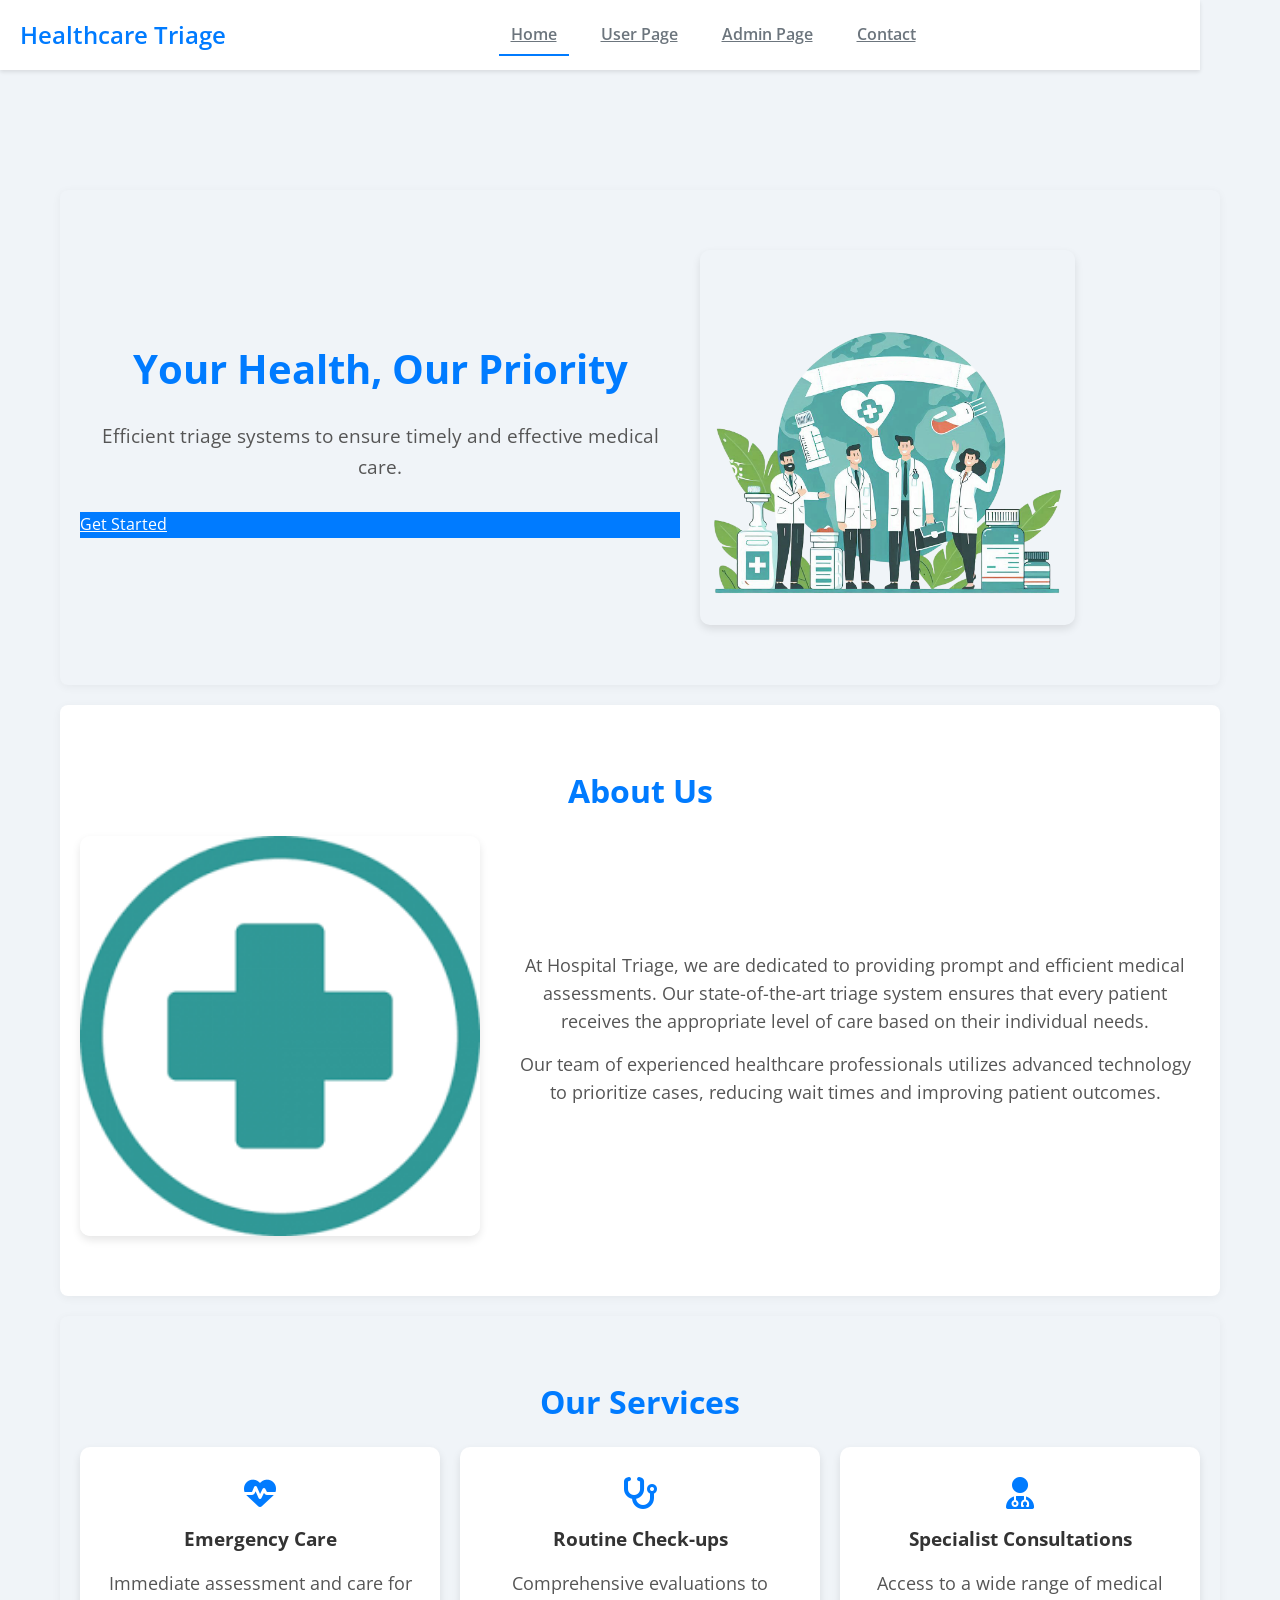
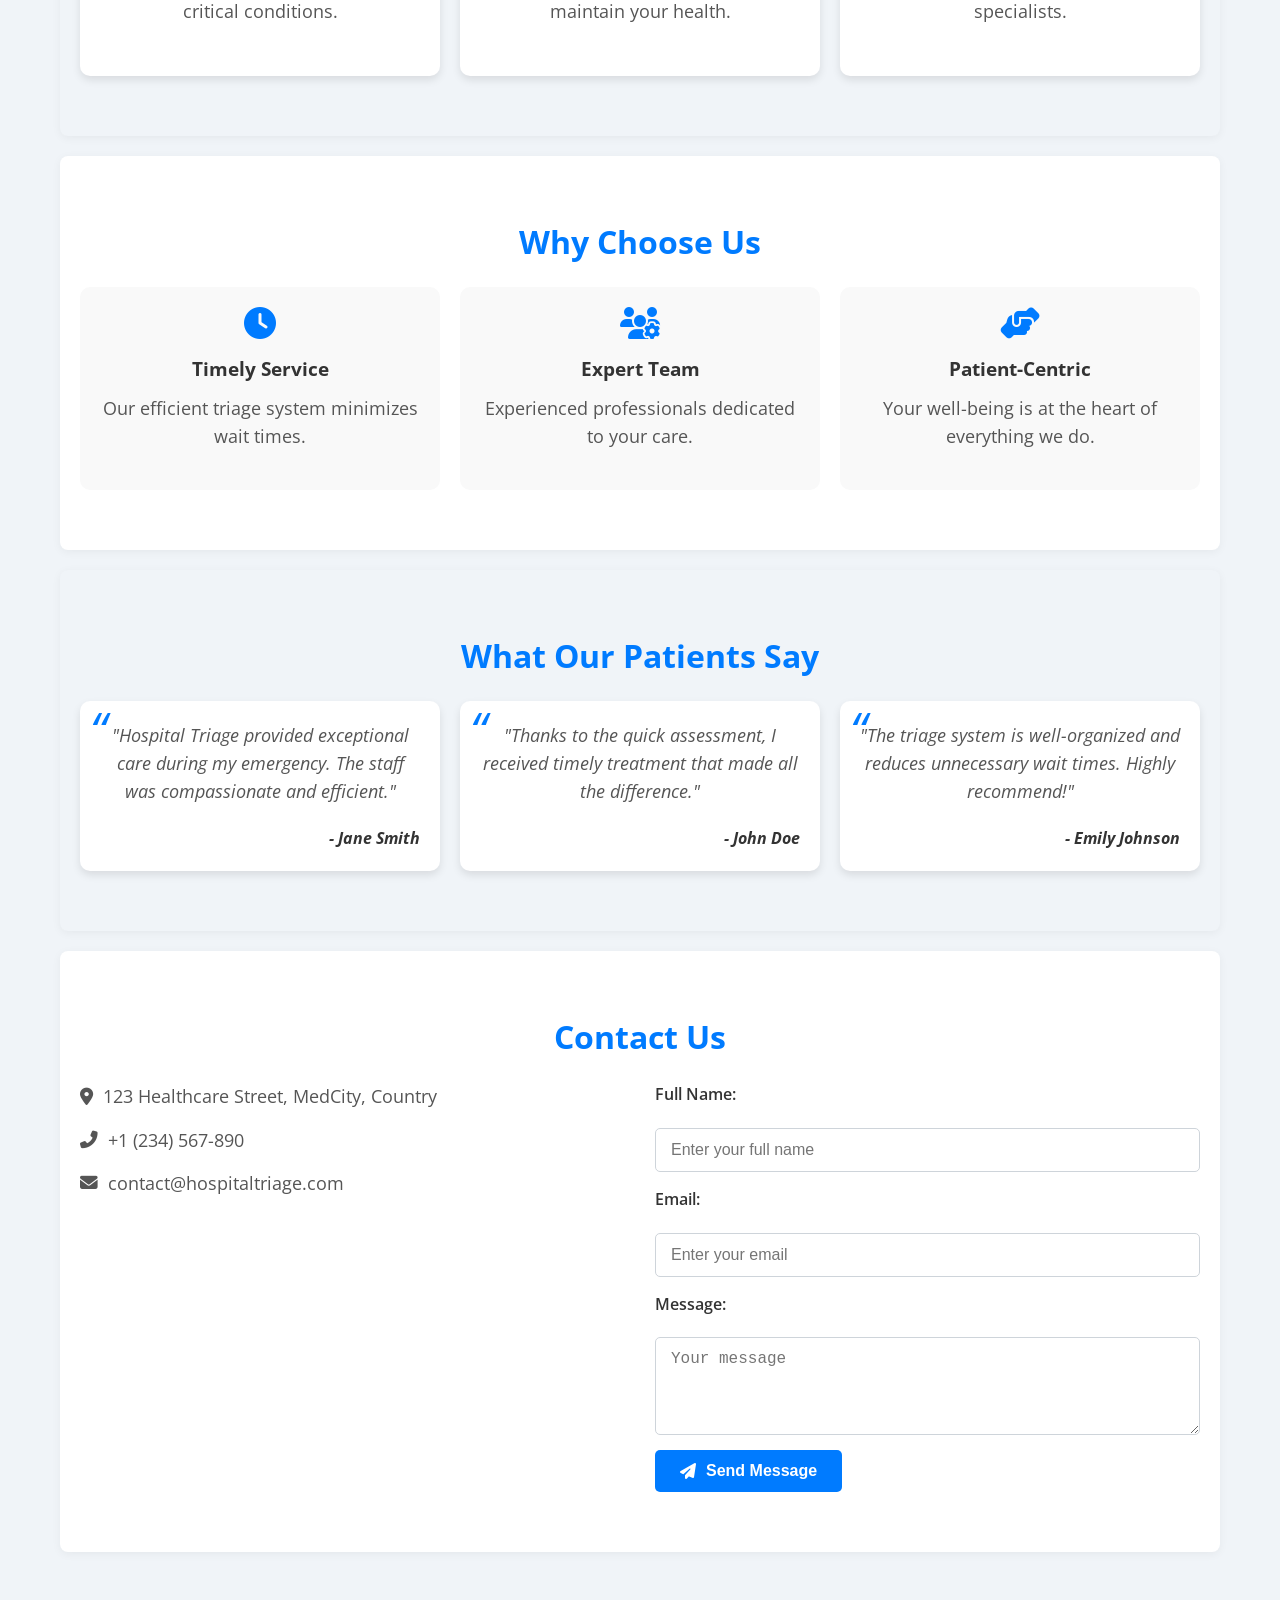
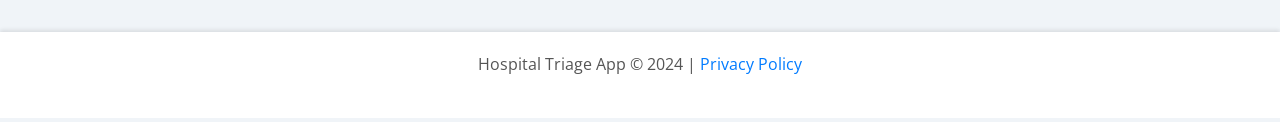
<file: lab10/index.html>
<!DOCTYPE html>
<html lang="en">
<head>
    <meta charset="UTF-8">
    <meta name="viewport" content="width=device-width, initial-scale=1.0">
    <title>Hospital Triage System</title>

    <link href="https://fonts.googleapis.com/css2?family=Open+Sans:wght@400;600&display=swap" rel="stylesheet">
   
    <link rel="stylesheet" href="https://cdnjs.cloudflare.com/ajax/libs/font-awesome/6.4.0/css/all.min.css" integrity="sha512-pYw..." crossorigin="anonymous" referrerpolicy="no-referrer" />
 
    <link rel="stylesheet" href="styles.css">
</head>
<body>
    <header>
        <nav class="navbar" aria-label="Main Navigation">
            <div class="logo-title">
                <span class="site-title">Healthcare Triage</span>
            </div>
            <ul class="nav-links">
                <li><a href="index.html" class="active">Home</a></li>
                <li><a href="user.html">User Page</a></li>
                <li><a href="admin.html">Admin Page</a></li>
                <li><a href="#contact">Contact</a></li>
            </ul>
            <div class="hamburger">
                <span></span>
                <span></span>
                <span></span>
            </div>
        </nav>
    </header>
    
    <main>

        <section class="hero">
            <div class="hero-content">
                <h2>Your Health, Our Priority</h2>
                <p>Efficient triage systems to ensure timely and effective medical care.</p>
                <a href="user.html" class="primary-button">Get Started</a>
            </div>
            <div class="hero-image">
                <img src="images/healthcareprof.png" alt="Healthcare Professionals">
            </div>
        </section>

        <section class="about-us">
            <h2>About Us</h2>
            <div class="about-content">
                <img src="images/aboutus.png" alt="About Us">
                <div class="about-text">
                    <p>
                        At Hospital Triage, we are dedicated to providing prompt and efficient medical assessments. Our state-of-the-art triage system ensures that every patient receives the appropriate level of care based on their individual needs.
                    </p>
                    <p>
                        Our team of experienced healthcare professionals utilizes advanced technology to prioritize cases, reducing wait times and improving patient outcomes.
                    </p>
                </div>
            </div>
        </section>


        <section class="our-services">
            <h2>Our Services</h2>
            <div class="services-container">
                <div class="service">
                    <i class="fas fa-heartbeat"></i>
                    <h3>Emergency Care</h3>
                    <p>Immediate assessment and care for critical conditions.</p>
                </div>
                <div class="service">
                    <i class="fas fa-stethoscope"></i>
                    <h3>Routine Check-ups</h3>
                    <p>Comprehensive evaluations to maintain your health.</p>
                </div>
                <div class="service">
                    <i class="fas fa-user-md"></i>
                    <h3>Specialist Consultations</h3>
                    <p>Access to a wide range of medical specialists.</p>
                </div>
            </div>
        </section>


        <section class="why-choose-us">
            <h2>Why Choose Us</h2>
            <div class="why-content">
                <div class="why-item">
                    <i class="fas fa-clock"></i>
                    <h3>Timely Service</h3>
                    <p>Our efficient triage system minimizes wait times.</p>
                </div>
                <div class="why-item">
                    <i class="fas fa-users-cog"></i>
                    <h3>Expert Team</h3>
                    <p>Experienced professionals dedicated to your care.</p>
                </div>
                <div class="why-item">
                    <i class="fas fa-hands-helping"></i>
                    <h3>Patient-Centric</h3>
                    <p>Your well-being is at the heart of everything we do.</p>
                </div>
            </div>
        </section>

 
        <section class="testimonials">
            <h2>What Our Patients Say</h2>
            <div class="testimonials-container">
                <div class="testimonial">
                    <p>"Hospital Triage provided exceptional care during my emergency. The staff was compassionate and efficient."</p>
                    <h4>- Jane Smith</h4>
                </div>
                <div class="testimonial">
                    <p>"Thanks to the quick assessment, I received timely treatment that made all the difference."</p>
                    <h4>- John Doe</h4>
                </div>
                <div class="testimonial">
                    <p>"The triage system is well-organized and reduces unnecessary wait times. Highly recommend!"</p>
                    <h4>- Emily Johnson</h4>
                </div>
            </div>
        </section>

        <section class="contact" id="contact">
            <h2>Contact Us</h2>
            <div class="contact-content">
                <div class="contact-info">
                    <p><i class="fas fa-map-marker-alt"></i> 123 Healthcare Street, MedCity, Country</p>
                    <p><i class="fas fa-phone-alt"></i> +1 (234) 567-890</p>
                    <p><i class="fas fa-envelope"></i> contact@hospitaltriage.com</p>
                </div>
                <div class="contact-form">
                    <form action="#" method="post">
                        <label for="name">Full Name:</label>
                        <input type="text" id="name" name="name" required placeholder="Enter your full name">
                        
                        <label for="email">Email:</label>
                        <input type="email" id="email" name="email" required placeholder="Enter your email">
                        
                        <label for="message">Message:</label>
                        <textarea id="message" name="message" rows="4" required placeholder="Your message"></textarea>
                        
                        <button type="submit" class="primary-button"><i class="fas fa-paper-plane"></i> Send Message</button>
                    </form>
                </div>
            </div>
        </section>
    </main>
    
    <footer>
        <p>Hospital Triage App © 2024 | <a href="#privacy">Privacy Policy</a></p>
    </footer>


    <script src="script.js"></script>
</body>
</html>
</file>
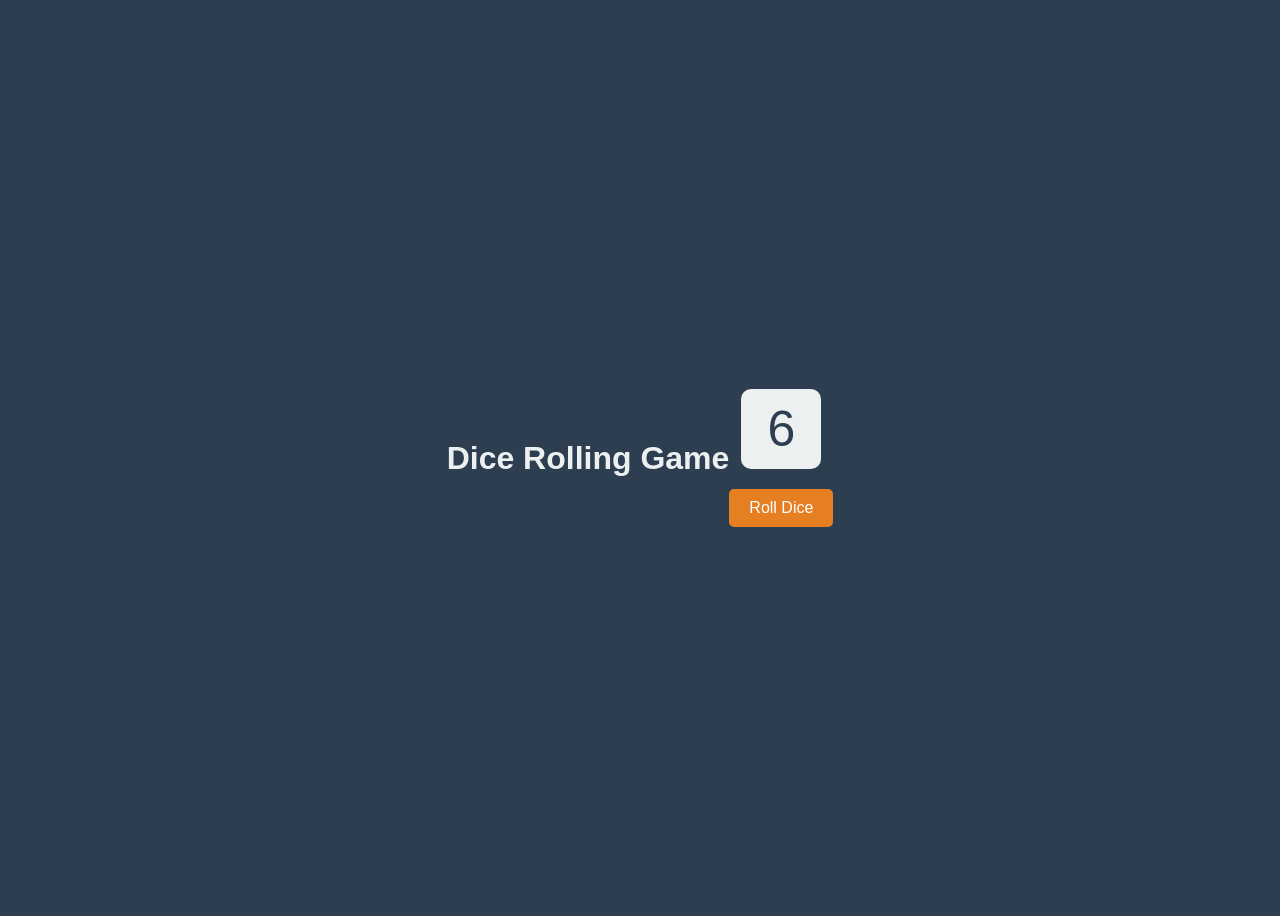
<file: lab8/index.html>
<!DOCTYPE html>
<html lang="en">
<head>
  <meta charset="UTF-8" />
  <title>Lab 8 - Dice Rolling Animation</title>
  <link rel="stylesheet" href="style.css" />
  <script src="https://code.jquery.com/jquery-3.7.1.min.js"></script>
</head>
<body>
  <h1 class="game-title">Dice Rolling Game</h1>
  <div class="dice-roll-container">
    <div class="dice-section">
      <div id="dice" class="dice">6</div>
    </div>
    <button id="rollButton">Roll Dice</button>
  </div>
  <script src="script.js"></script>
</body>
</html>
</file>
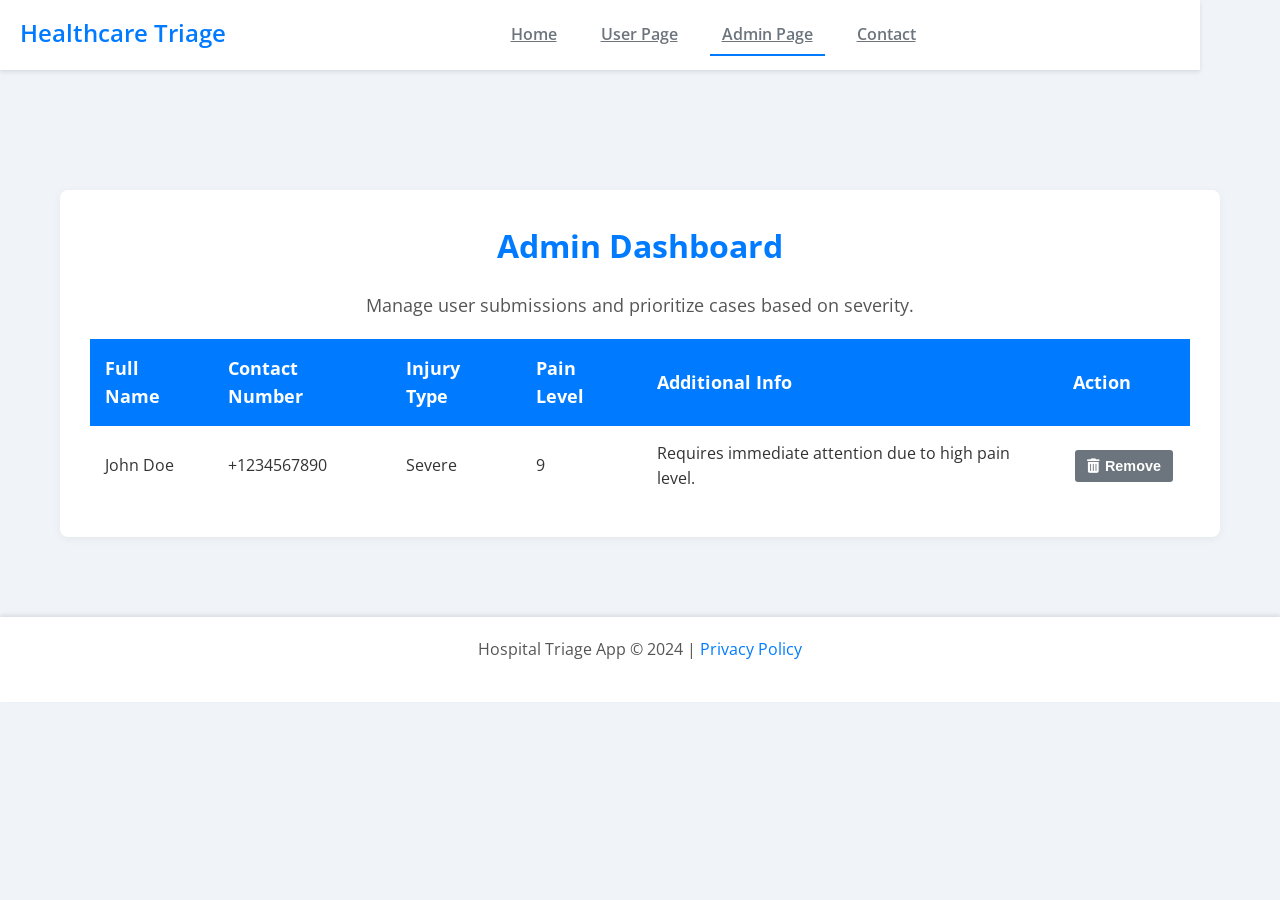
<file: lab10/admin.html>
<!DOCTYPE html>
<html lang="en">
<head>
    <meta charset="UTF-8">
    <meta name="viewport" content="width=device-width, initial-scale=1.0">
    <title>Admin Page - Hospital Triage System</title>

    <link href="https://fonts.googleapis.com/css2?family=Open+Sans:wght@400;600&display=swap" rel="stylesheet">

    <link rel="stylesheet" href="https://cdnjs.cloudflare.com/ajax/libs/font-awesome/6.4.0/css/all.min.css" integrity="sha512-pYw..." crossorigin="anonymous" referrerpolicy="no-referrer" />

    <link rel="stylesheet" href="styles.css">
</head>
<body>
    <header>
        <nav class="navbar" aria-label="Main Navigation">
            <div class="logo">
                <span class="site-title">Healthcare Triage</span>
            </div>
            <ul class="nav-links">
                <li><a href="index.html">Home</a></li>
                <li><a href="user.html">User Page</a></li>
                <li><a href="admin.html" class="active">Admin Page</a></li>
                <li><a href="index.html#contact">Contact</a></li>
            </ul>
            <div class="hamburger">
                <span></span>
                <span></span>
                <span></span>
            </div>
        </nav>
    </header>
    
    <main>
        <section class="admin-page">
            <h2>Admin Dashboard</h2>
            <p>Manage user submissions and prioritize cases based on severity.</p>
            <div class="summary">
                <table>
                    <thead>
                        <tr>
                            <th>Full Name</th>
                            <th>Contact Number</th>
                            <th>Injury Type</th>
                            <th>Pain Level</th>
                            <th>Additional Info</th>
                            <th>Action</th>
                        </tr>
                    </thead>
                    <tbody>
          
                        <tr>
                            <td>John Doe</td>
                            <td>+1234567890</td>
                            <td>Severe</td>
                            <td>9</td>
                            <td>Requires immediate attention due to high pain level.</td>
                            <td><button class="secondary-button"><i class="fas fa-trash-alt"></i> Remove</button></td>
                        </tr>
           
                    </tbody>
                </table>
            </div>
        </section>
    </main>
    
    <footer>
        <p>Hospital Triage App © 2024 | <a href="#privacy">Privacy Policy</a></p>
    </footer>


    <script src="script.js"></script>
</body>
</html>
</file>
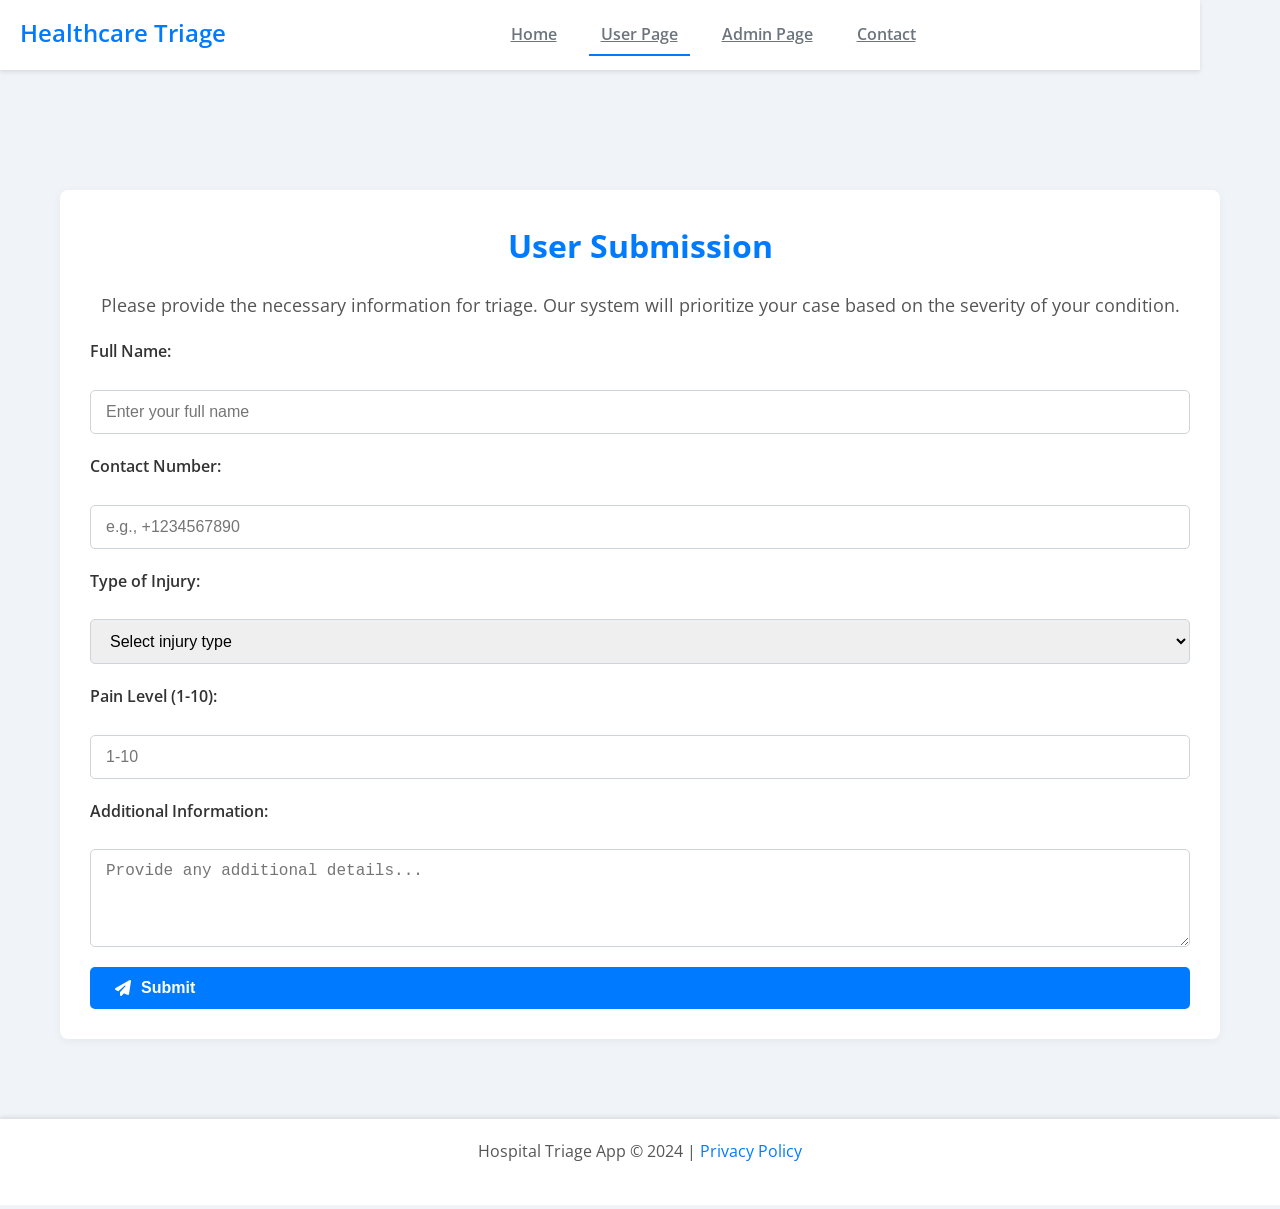
<file: lab10/user.html>
<!DOCTYPE html>
<html lang="en">
<head>
    <meta charset="UTF-8">
    <meta name="viewport" content="width=device-width, initial-scale=1.0">
    <title>User Page - Hospital Triage System</title>

    <link href="https://fonts.googleapis.com/css2?family=Open+Sans:wght@400;600&display=swap" rel="stylesheet">

    <link rel="stylesheet" href="https://cdnjs.cloudflare.com/ajax/libs/font-awesome/6.4.0/css/all.min.css" integrity="sha512-pYw..." crossorigin="anonymous" referrerpolicy="no-referrer" />

    <link rel="stylesheet" href="styles.css">
</head>
<body>
    <header>
        <nav class="navbar" aria-label="Main Navigation">
            <div class="logo">
                <span class="site-title">Healthcare Triage</span>
            </div>
            <ul class="nav-links">
                <li><a href="index.html">Home</a></li>
                <li><a href="user.html" class="active">User Page</a></li>
                <li><a href="admin.html">Admin Page</a></li>
                <li><a href="index.html#contact">Contact</a></li>
            </ul>
            <div class="hamburger">
                <span></span>
                <span></span>
                <span></span>
            </div>
        </nav>
    </header>
    
    <main>
        <section class="user-page">
            <h2>User Submission</h2>
            <p>Please provide the necessary information for triage. Our system will prioritize your case based on the severity of your condition.</p>
            <form action="#" method="post">
                <label for="full-name">Full Name:</label>
                <input type="text" id="full-name" name="full-name" required placeholder="Enter your full name">

                <label for="contact-number">Contact Number:</label>
                <input type="tel" id="contact-number" name="contact-number" required placeholder="e.g., +1234567890">

                <label for="injury-type">Type of Injury:</label>
                <select id="injury-type" name="injury-type" required>
                    <option value="" disabled selected>Select injury type</option>
                    <option value="minor">Minor</option>
                    <option value="moderate">Moderate</option>
                    <option value="severe">Severe</option>
                </select>

                <label for="pain-level">Pain Level (1-10):</label>
                <input type="number" id="pain-level" name="pain-level" min="1" max="10" required placeholder="1-10">

                <label for="additional-info">Additional Information:</label>
                <textarea id="additional-info" name="additional-info" rows="4" placeholder="Provide any additional details..."></textarea>

                <button type="submit" class="primary-button"><i class="fas fa-paper-plane"></i> Submit</button>
            </form>
        </section>
    </main>
    
    <footer>
        <p>Hospital Triage App © 2024 | <a href="#privacy">Privacy Policy</a></p>
    </footer>


    <script src="script.js"></script>
</body>
</html>
</file>
<file: lab10/styles.css>
* {
    box-sizing: border-box;
    margin: 0;
    padding: 0;
}

html {
    scroll-behavior: smooth;
}

body {
    font-family: 'Open Sans', sans-serif;
    background-color: var(--background-color);
    color: #333;
    line-height: 1.6;
    font-size: 16px;
}


:root {
    --primary-color: #007BFF;
    --secondary-color: #6C757D;
    --accent-color: #28A745;
    --background-color: #F0F4F8;
    --header-background: #ffffff;
    --header-shadow: rgba(0, 0, 0, 0.1);
    --footer-background: #ffffff;
    --button-primary-bg: #007BFF;
    --button-primary-hover: #0056b3;
    --button-secondary-bg: #6C757D;
    --button-secondary-hover: #5a6268;
    --input-border: #CED4DA;
    --input-focus-border: #80BDFF;
    --card-background: #ffffff;
    --table-header-bg: #007BFF;
    --table-header-color: #ffffff;
    --table-row-hover: #f1f1f1;
    --site-title-color: #007BFF;
}


.navbar {
    display: flex;
    justify-content: center;
    align-items: center;
    max-width: 1200px;
    margin: 0 auto;
    padding: 10px 20px;
    background-color: var(--header-background);
    box-shadow: 0 2px 4px var(--header-shadow);
    position: fixed;
    width: 100%;
    top: 0;
    z-index: 1000;
    height: 70px;
   
}

.logo-title {
    display: flex;
    align-items: center;
    gap: 10px;
}

.logo-title img {
    height: 50px;
    width: auto;
    max-height: 50px;
}

.site-title {
    font-size: 1.5em;
    font-weight: 600;
    color: var(--site-title-color);
    white-space: nowrap;
}

.nav-links {
    display: flex;
    gap: 20px;
    margin-left: 20px;
}

.nav-links li {
    list-style: none;
}

.nav-links a {
    color: var(--secondary-color);
    font-weight: 600;
    padding: 8px 12px;
    border-radius: 5px;
    transition: background-color 0.3s, color 0.3s;
    position: relative;
    display: flex;
    align-items: center;
}

.nav-links a::after {
    content: '';
    display: block;
    width: 0%;
    height: 2px;
    background: var(--primary-color);
    transition: width 0.3s;
    position: absolute;
    bottom: 0;
    left: 0;
}

.nav-links a:hover::after,
.nav-links a.active::after {
    width: 100%;
}

.hamburger {
    display: none;
    flex-direction: column;
    cursor: pointer;
    gap: 5px;
}

.hamburger span {
    width: 25px;
    height: 3px;
    background-color: var(--secondary-color);
    border-radius: 5px;
    transition: all 0.3s ease;
}



.hamburger.toggle span:nth-child(1) {
    transform: rotate(-45deg) translate(-5px, 6px);
}

.hamburger.toggle span:nth-child(2) {
    opacity: 0;
}

.hamburger.toggle span:nth-child(3) {
    transform: rotate(45deg) translate(-5px, -6px);
}

@media (max-width: 768px) {
    .nav-links {
        position: absolute;
        top: 70px;
        left: 0;
        width: 100%;
        height: calc(100vh - 70px);
        background-color: var(--header-background);
        flex-direction: column;
        align-items: center;
        justify-content: center;
        gap: 30px;
        transform: translateY(-100%);
        transition: transform 0.3s ease-in-out;
        margin: 30px 0px 0px 450px;
    }
    
    

    .nav-links.active {
        transform: translateY(0);
    }

    .hamburger {
        display: flex;
    }
}


main {
    padding: 100px 20px 60px;
    max-width: 1200px;
    margin: 0 auto;
}

section {
    background-color: var(--card-background);
    padding: 30px;
    margin: 20px 0;
    border-radius: 8px;
    box-shadow: 0 2px 10px rgba(0, 0, 0, 0.05);
}

h2 {
    color: var(--primary-color);
    font-size: 2em;
    margin-bottom: 20px;
    text-align: center;
}

p {
    font-size: 1.1em;
    margin-bottom: 20px;
    text-align: center;
    color: #555;
}

.cta-buttons {
    display: flex;
    justify-content: center;
    gap: 20px;
}

form {
    display: flex;
    flex-direction: column;
    gap: 20px;
}

form label {
    font-weight: 600;
    margin-bottom: 5px;
    color: #333;
}

form input,
form select,
form textarea {
    width: 100%;
    padding: 12px 15px;
    border: 1px solid var(--input-border);
    border-radius: 5px;
    font-size: 1em;
    transition: border-color 0.3s, box-shadow 0.3s;
}

form input:focus,
form select:focus,
form textarea:focus {
    border-color: var(--input-focus-border);
    box-shadow: 0 0 5px rgba(0, 123, 255, 0.3);
    outline: none;
}

button {
    padding: 12px 25px;
    border: none;
    border-radius: 5px;
    cursor: pointer;
    font-size: 1em;
    font-weight: 600;
    transition: background-color 0.3s, transform 0.2s;
}

button:focus {
    outline: none;
}

.primary-button {
    background-color: var(--button-primary-bg);
    color: #fff;
    display: flex;
    align-items: center;
    gap: 10px;
}

.primary-button:hover {
    background-color: var(--button-primary-hover);
    transform: translateY(-2px);
}

.secondary-button {
    background-color: var(--button-secondary-bg);
    color: #fff;
    border: 2px solid #fff;
    display: flex;
    align-items: center;
    gap: 5px;
}

.secondary-button:hover {
    background-color: var(--button-secondary-hover);
    transform: translateY(-2px);
}


table {
    width: 100%;
    border-collapse: collapse;
    margin-top: 20px;
}

th, td {
    padding: 15px;
    text-align: left;
}

th {
    background-color: var(--table-header-bg);
    color: var(--table-header-color);
    font-size: 1.1em;
}

tbody tr:nth-child(even) {
    background-color: #f9f9f9;
}

tbody tr:hover {
    background-color: var(--table-row-hover);
}

td button {
    padding: 8px 12px;
    font-size: 0.9em;
    display: flex;
    align-items: center;
    gap: 5px;
}


.hero {
    display: flex;
    align-items: center;
    justify-content: space-between;
    background-color: var(--background-color);
    padding: 60px 20px;
    gap: 20px;
}

.hero-content {
    flex: 1;
}

.hero-content h2 {
    font-size: 2.5em;
    margin-bottom: 20px;
}

.hero-content p {
    font-size: 1.2em;
    margin-bottom: 30px;
    color: #555;
}

.hero-image img {
    width: 75%;
    max-width: 500px;
    border-radius: 10px;
    box-shadow: 0 4px 8px rgba(0, 0, 0, 0.1);
 
}

@media (max-width: 992px) {
    .hero {
        flex-direction: column;
        text-align: center;
    }

    .hero-content h2 {
        font-size: 2em;
    }

    .hero-content p {
        font-size: 1.1em;
    }

    .hero-image img {
        width: 100%;
        max-width: none;
    }
}


.about-us {
    padding: 60px 20px;
    background-color: #ffffff;
}

.about-content {
    display: flex;
    align-items: center;
    gap: 30px;
}

.about-content img {
    width: 40%;
    max-width: 400px;
    border-radius: 10px;
    box-shadow: 0 4px 8px rgba(0, 0, 0, 0.1);
}

.about-text {
    flex: 1;
}

.about-text p {
    margin-bottom: 15px;
    color: #555;
}

@media (max-width: 768px) {
    .about-content {
        flex-direction: column;
    }

    .about-content img {
        width: 100%;
    }
}


.our-services {
    padding: 60px 20px;
    background-color: var(--background-color);
}

.services-container {
    display: flex;
    justify-content: space-around;
    gap: 20px;
    flex-wrap: wrap;
}

.service {
    background-color: #ffffff;
    flex: 1 1 30%;
    padding: 30px 20px;
    border-radius: 10px;
    text-align: center;
    box-shadow: 0 4px 8px rgba(0, 0, 0, 0.1);
    transition: transform 0.3s, box-shadow 0.3s;
}

.service:hover {
    transform: translateY(-5px);
    box-shadow: 0 8px 16px rgba(0, 0, 0, 0.2);
}

.service i {
    font-size: 2em;
    color: var(--primary-color);
    margin-bottom: 15px;
}

.service h3 {
    margin-bottom: 15px;
    color: #333;
}

.service p {
    color: #555;
}

@media (max-width: 768px) {
    .services-container {
        flex-direction: column;
        align-items: center;
    }

    .service {
        flex: 1 1 80%;
    }
}


.why-choose-us {
    padding: 60px 20px;
    background-color: #ffffff;
}

.why-content {
    display: flex;
    justify-content: space-around;
    gap: 20px;
    flex-wrap: wrap;
}

.why-item {
    background-color: #f9f9f9;
    flex: 1 1 30%;
    padding: 20px;
    border-radius: 10px;
    text-align: center;
    transition: transform 0.3s, background-color 0.3s;
}

.why-item:hover {
    transform: translateY(-5px);
    background-color: #e9ecef;
}

.why-item i {
    font-size: 2em;
    color: var(--primary-color);
    margin-bottom: 15px;
}

.why-item h3 {
    margin-bottom: 10px;
    color: #333;
}

.why-item p {
    color: #555;
}

@media (max-width: 768px) {
    .why-content {
        flex-direction: column;
        align-items: center;
    }

    .why-item {
        flex: 1 1 80%;
    }
}


.testimonials {
    padding: 60px 20px;
    background-color: var(--background-color);
}

.testimonials-container {
    display: flex;
    justify-content: space-around;
    gap: 20px;
    flex-wrap: wrap;
}

.testimonial {
    background-color: #ffffff;
    flex: 1 1 30%;
    padding: 20px;
    border-radius: 10px;
    box-shadow: 0 4px 8px rgba(0, 0, 0, 0.1);
    font-style: italic;
    position: relative;
    transition: transform 0.3s, box-shadow 0.3s;
}

.testimonial::before {
    content: "“";
    font-size: 3em;
    color: var(--primary-color);
    position: absolute;
    top: -10px;
    left: 10px;
}

.testimonial h4 {
    margin-top: 20px;
    text-align: right;
    color: #333;
}

@media (max-width: 768px) {
    .testimonials-container {
        flex-direction: column;
        align-items: center;
    }

    .testimonial {
        flex: 1 1 80%;
    }
}


.contact {
    padding: 60px 20px;
    background-color: #ffffff;
}

.contact-content {
    display: flex;
    justify-content: space-between;
    gap: 30px;
}

.contact-info {
    flex: 1;
    color: #555;
}

.contact-info p {
    margin-bottom: 15px;
    display: flex;
    align-items: center;
    gap: 10px;
}

.contact-form {
    flex: 1;
}

.contact-form form {
    display: flex;
    flex-direction: column;
    gap: 15px;
}

.contact-form input,
.contact-form textarea {
    padding: 12px 15px;
    border: 1px solid var(--input-border);
    border-radius: 5px;
    font-size: 1em;
    transition: border-color 0.3s, box-shadow 0.3s;
}

.contact-form input:focus,
.contact-form textarea:focus {
    border-color: var(--input-focus-border);
    box-shadow: 0 0 5px rgba(0, 123, 255, 0.3);
    outline: none;
}

.contact-form button {
    align-self: flex-start;
}

@media (max-width: 768px) {
    .contact-content {
        flex-direction: column;
    }
}


footer {
    background-color: var(--footer-background);
    color: var(--secondary-color);
    text-align: center;
    padding: 20px;
    font-size: 0.9em;
    position: relative;
    box-shadow: 0 -2px 4px rgba(0, 0, 0, 0.1);
}

footer a {
    color: var(--primary-color);
    text-decoration: none;
    transition: color 0.3s;
}

footer a:hover {
    color: var(--button-primary-hover);
}


@media (max-width: 992px) {
   
    main {
        padding: 100px 15px 60px;
    }
}

@media (max-width: 576px) {
    .site-title {
        font-size: 1.2em;
    }

    h1 {
        font-size: 1.2em;
    }

    h2 {
        font-size: 1.5em;
    }

    form input,
    form select,
    form textarea {
        padding: 10px 12px;
    }

    button {
        width: 100%;
    }

   
    .about-content img,
    .hero-image img {
        width: 100%;
        max-width: none;
    }
}


.user-page img,
.admin-page img {
    max-width: 100%;
    height: auto;
}


img {
    display: block;
    max-width: 100%;
    height: auto;
}


header,
.navbar {
    height: 70px;
}



.site-title {
    line-height: 1;
}


.nav-links a {
    white-space: nowrap;
}

.navbar .nav-links {
    flex-grow: 1;
    justify-content: center;
}

.logo-title {
    flex-shrink: 0;
}
</file>
<file: lab8/style.css>
body {
    font-family: Arial, sans-serif;
    display: flex;
    justify-content: center;
    align-items: center;
    min-height: 100vh;
    background-color: #2c3e50;
    color: #ecf0f1;
    text-align: center;
  }
  
  .game-title {
    font-size: 2em;
    margin-bottom: 20px;
  }
  
  .dice-roll-container {
    display: flex;
    flex-direction: column;
    align-items: center;
  }
  
  .dice {
    width: 80px;
    height: 80px;
    font-size: 50px;
    line-height: 80px;
    background-color: #ecf0f1;
    color: #2c3e50;
    border-radius: 10px;
    margin-bottom: 20px;
    display: flex;
    justify-content: center;
    align-items: center;
  }
  
  #rollButton {
    padding: 10px 20px;
    font-size: 16px;
    background-color: #e67e22;
    color: white;
    border: none;
    border-radius: 5px;
    cursor: pointer;
  }
  
  #rollButton:hover {
    background-color: #d35400;
  }
  
  .dice.rolling {
    animation: rollAnimation 0.5s ease-in-out;
  }
  
  @keyframes rollAnimation {
    0% { transform: rotate(0deg); }
    50% { transform: rotate(180deg); }
    100% { transform: rotate(360deg); }
  }
</file>
